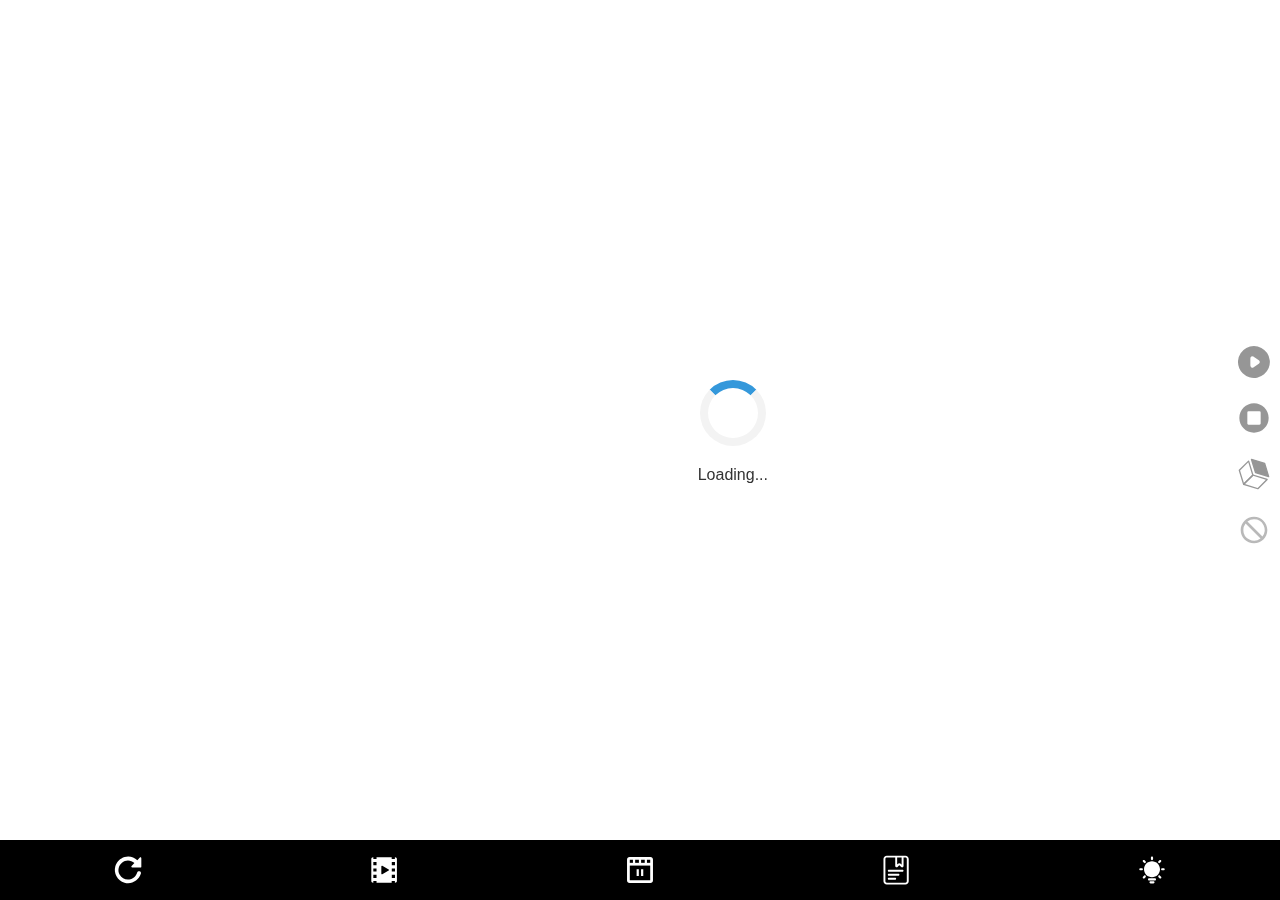
<file: index.html>
<!DOCTYPE html>
<html>
	<head>
		<meta charset="utf-8" />
		<meta name="viewport" content="width=device-width,initial-scale=1.0,maximum-scale=1.0,user-scalable=no" />
		<link href="css/common.css" rel="stylesheet" type="text/css" />
		<script src="https://laozicloud-sdk.obs.cn-east-2.myhuaweicloud.com:443/h5/app.js" id="AMRT"></script>
		<script src="https://laozicloud-sdk.obs.myhuaweicloud.com:443/libs/dat.gui.min.js"></script>
		<script src="https://waibu-demo.obs.cn-east-2.myhuaweicloud.com:443/lib/message.min.js"></script>
		<title></title>
	</head>
	<body>
		<div id="container1">
			<div id="loader-container">
				<div class="loader"></div>
				<p>Loading...</p>
			</div>
			<div id="main">
			        <div class="top-bar"></div>
			        <div class="fixed-div">
			            <div id="container"></div> <!-- 3D模型将自动居中 -->
			        </div>
			    </div>
			    
			    <!-- 侧边栏按钮 -->
			    <div class="side-bar">
			        <div class="s1" onclick="chai()"></div>
			        <div class="s2" onclick="stopchai()"></div>
			        <div class="s3" onclick="tuodong()"></div>
			        <div class="s4" onclick="stoptuo()"></div>
			    </div>
			</div>
			<div>
				<!-- 这个div只是为了让side-bar在剩余的空间居中，用space-between -->
			</div>
		</div>
		<div id="nav">
			<div class="nav-item n1" onclick="fuyuan()">
				<div></div>
			</div>
			<div class="nav-item n2" onclick="donghua()">
				<div></div>
			</div>
			<div class="nav-item n3" onclick="donghuast()"">
				<div></div>
			</div>
			<div class=" nav-item n4" onclick="info()">
				<div></div>
			</div>
			<div class="nav-item n5" onclick="attion()">
				<div></div>
			</div>
		</div>
		</div>
	</body>
	<script>
		const param = {
			appkey: 'oDynSaXKLAtv',
			appsecret: 'ZqjxMn41sF93yEgbieQDUlRK8ILcoYP6'
		}  //获取模型密钥
		
		const viewer = new AMRT.Viewer('container', /*容器dom或者dom对应的id*/ param)
		
		if (/iPhone|iPad/i.test(navigator.userAgent)) {
		    viewer.textureQuality = 0.5;
		}  //对于ios设备的加速
		
		window.addEventListener('resize', function() {
		    if (viewer) {
		        viewer.resize();
		        const container = document.getElementById('container');
		        const minDimension = Math.min(window.innerWidth, window.innerHeight - 60);
		        // 增大尺寸系数从0.9调整为0.95
		        const size = Math.min(minDimension * 0.95, 900); // 最大尺寸增加到900px
		        container.style.width = `${size}px`;
		        container.style.height = `${size}px`;
		    }
		});
		// 在控制台检查是否超出视口
		console.log(
		    document.getElementById('container').getBoundingClientRect().left
		);
		
		
		// 初始化时触发一次
		setTimeout(() => window.dispatchEvent(new Event('resize')), 0);  //3D容器自适应


		viewer.addEventListener(AMRT.Event.MODEL_UPDATE, () => {
			console.log('update')
		})

		viewer.sceneManager.backgroundVisible = false //不显示背景
		
		const model = viewer.loadModel('1800498263045050368', {
			background: false ,
			quality: 'medium',  // 降低初始加载质量
			progressive: true   ,// 启用渐进式加载
			onProgress: pct => console.log('当前加载进度', pct),
			onError: error => console.log('模型加载失败', error),
			onLoad: function hideDiv() {
				document.getElementById("loader-container").style.display = "none";
		        // 标注豆仓
		        viewer.hotSpotManager.addMarker({
		            position: {x: -0.06357233611822322, y:  0.5793710929719967, z: 0.08338902000493052},  // 3D坐标（需根据模型调整）
		            element: createLabelElement('豆仓', '#FF5722'),  // 自定义标签样式
		            onClick: () => Qmsg.success('点击豆仓')  // 点击事件
		                });
		        
		                // 标注水箱
		        viewer.hotSpotManager.addMarker({
		            position: {x: 0.1464924580463717, y: 0.3793710929719967, z: -0.22615221174773895},
		            element: createLabelElement('水箱', '#2196F3'),
		            persistent: true  // 始终显示，不随视角变化消失
		                });
		        },
				})
				
		function createLabelElement(text, color) {
		    const label = document.createElement('div');
		    label.className = 'model-label';
		    label.innerHTML = `
		        <div class="label-text" style="background: ${color}">${text}</div>
		        <div class="label-arrow" style="border-top-color: ${color}"></div>
		    `;
		    return label;
		}

		

		function chai() {  //播放模型拆分动画
				model.exploding.play({
					time: 2500, //动画时长  默认3000
					loop: 1, //循环次数
					onComplete: () => {
						console.log('onComplete');
					}
				})
		}
		
		function stopchai() {model.exploding.stop()} //停止拆分动画播放
		
		function tuodong() {
			viewer.operator.enabled = true //启用模型操作工具
			viewer.operator.enableDrag = true //启用拖动功能
		}
		
		function stoptuo() {
			viewer.operator.enabled = false //启用模型操作工具
			viewer.operator.enableDrag = false //启用拖动功能
			console.log("ok!")
		}
		
		function fuyuan() {viewer.operator.restore()}  //复原模型

		function donghua() {model.animation.play()}  //模型动画开始播放

		function donghuast() {model.animation.stop()}  //模型动画停止播放

		function info() {
			window.open("info_fixed_v2.html")
		}
		
		function attion() {
			window.open("attion.html")
		}
	</script>

</html>
</file>
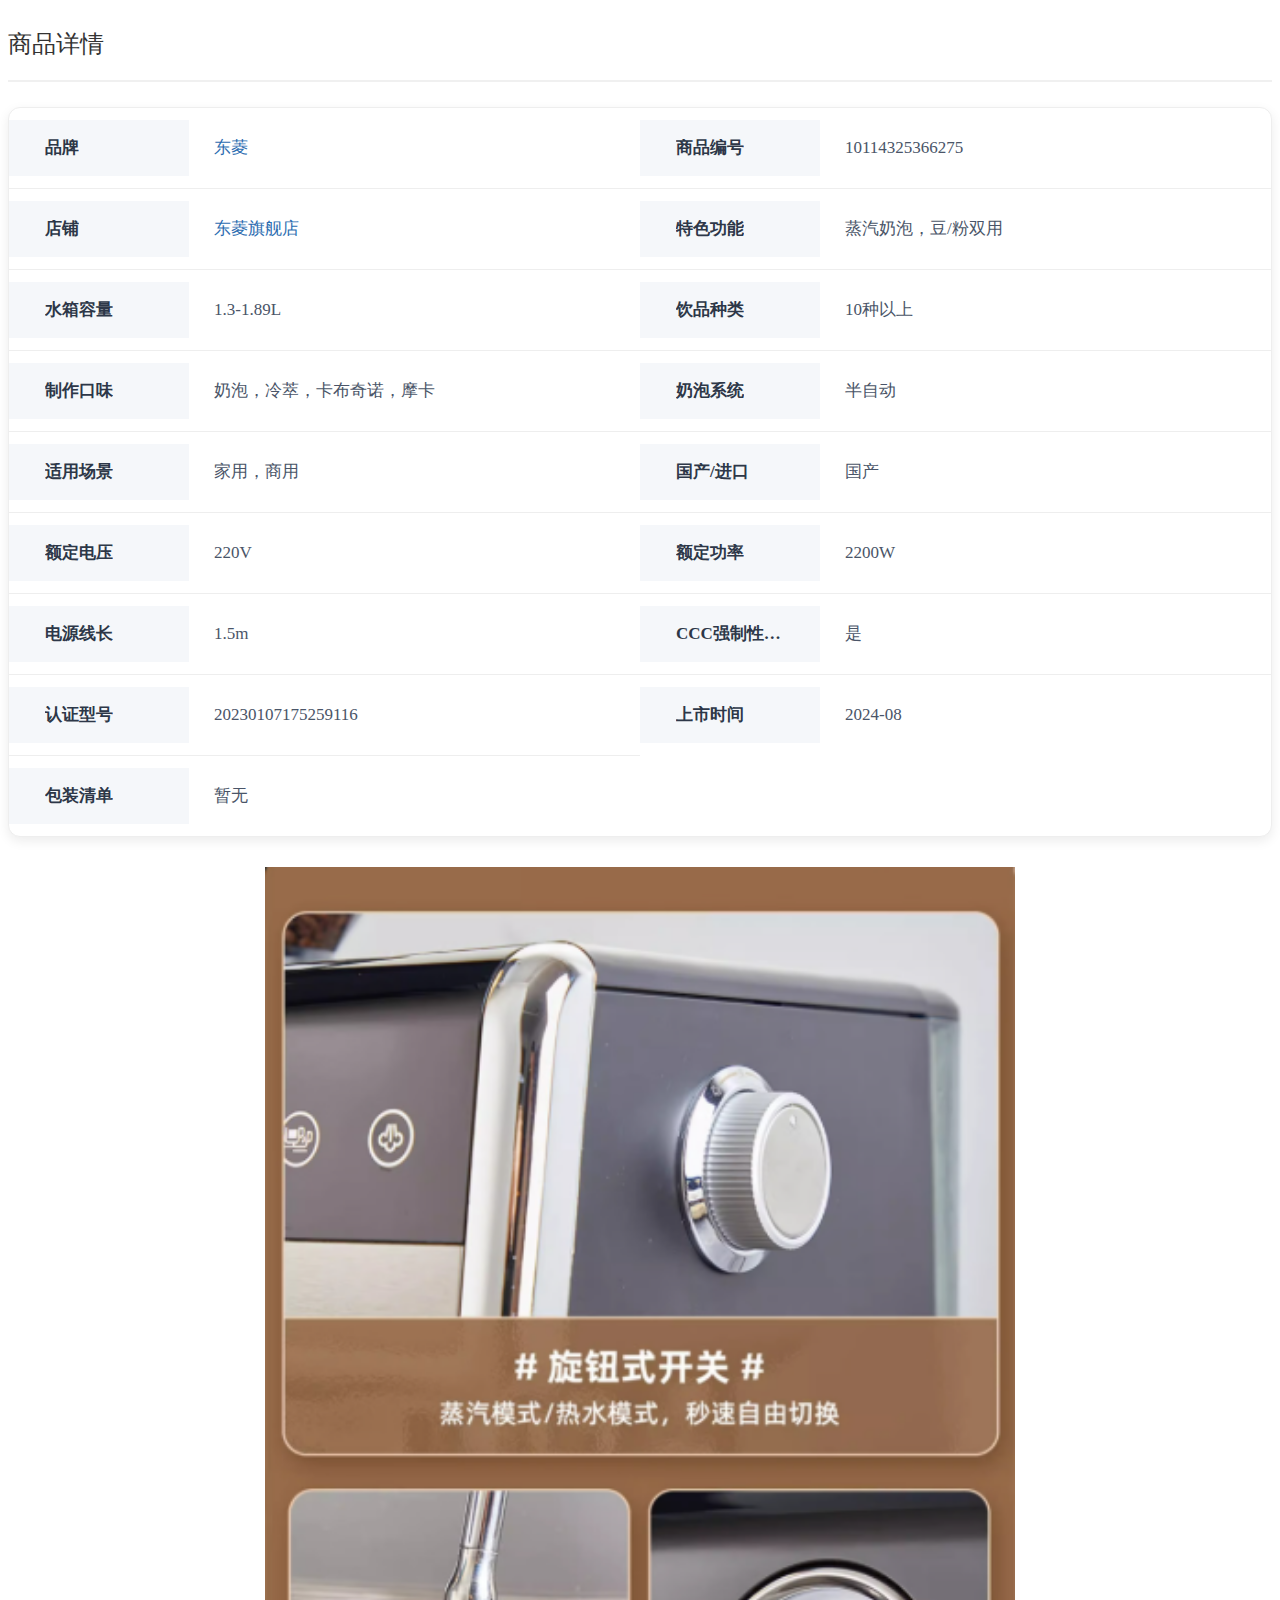
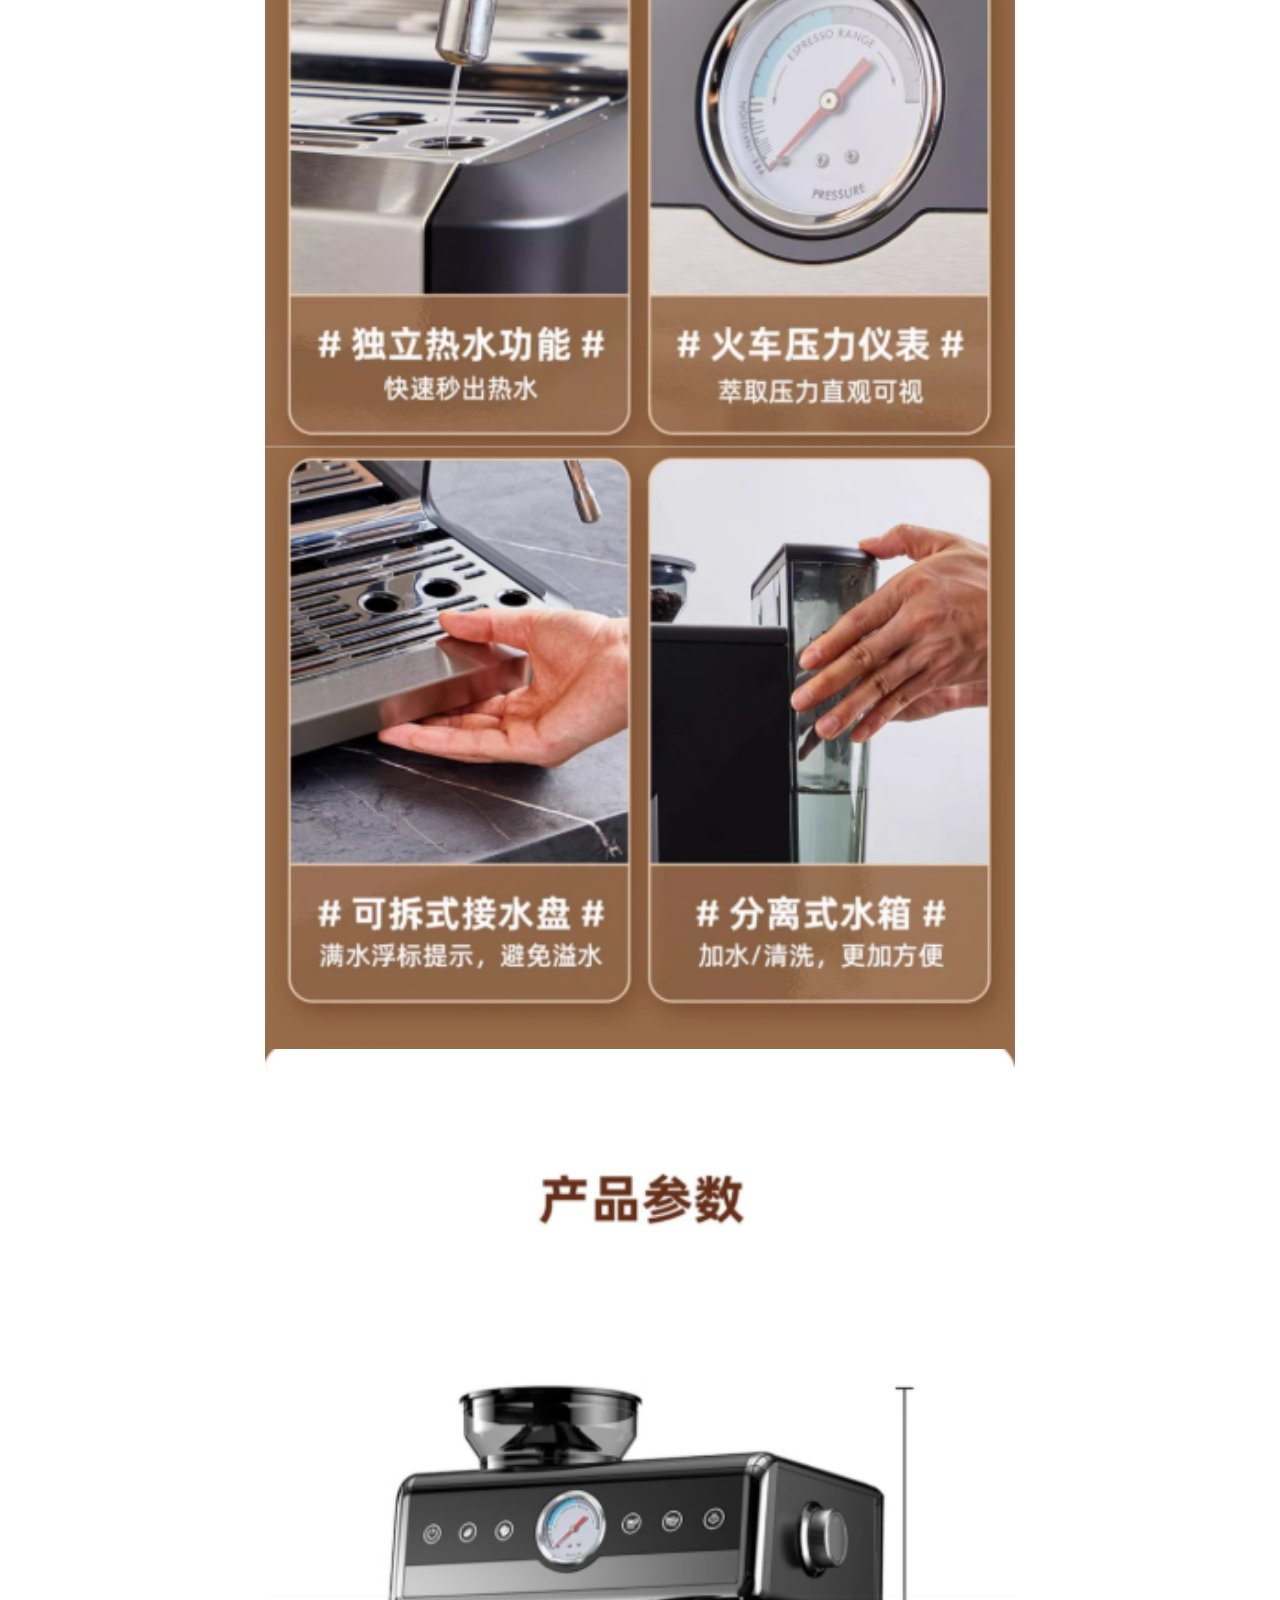
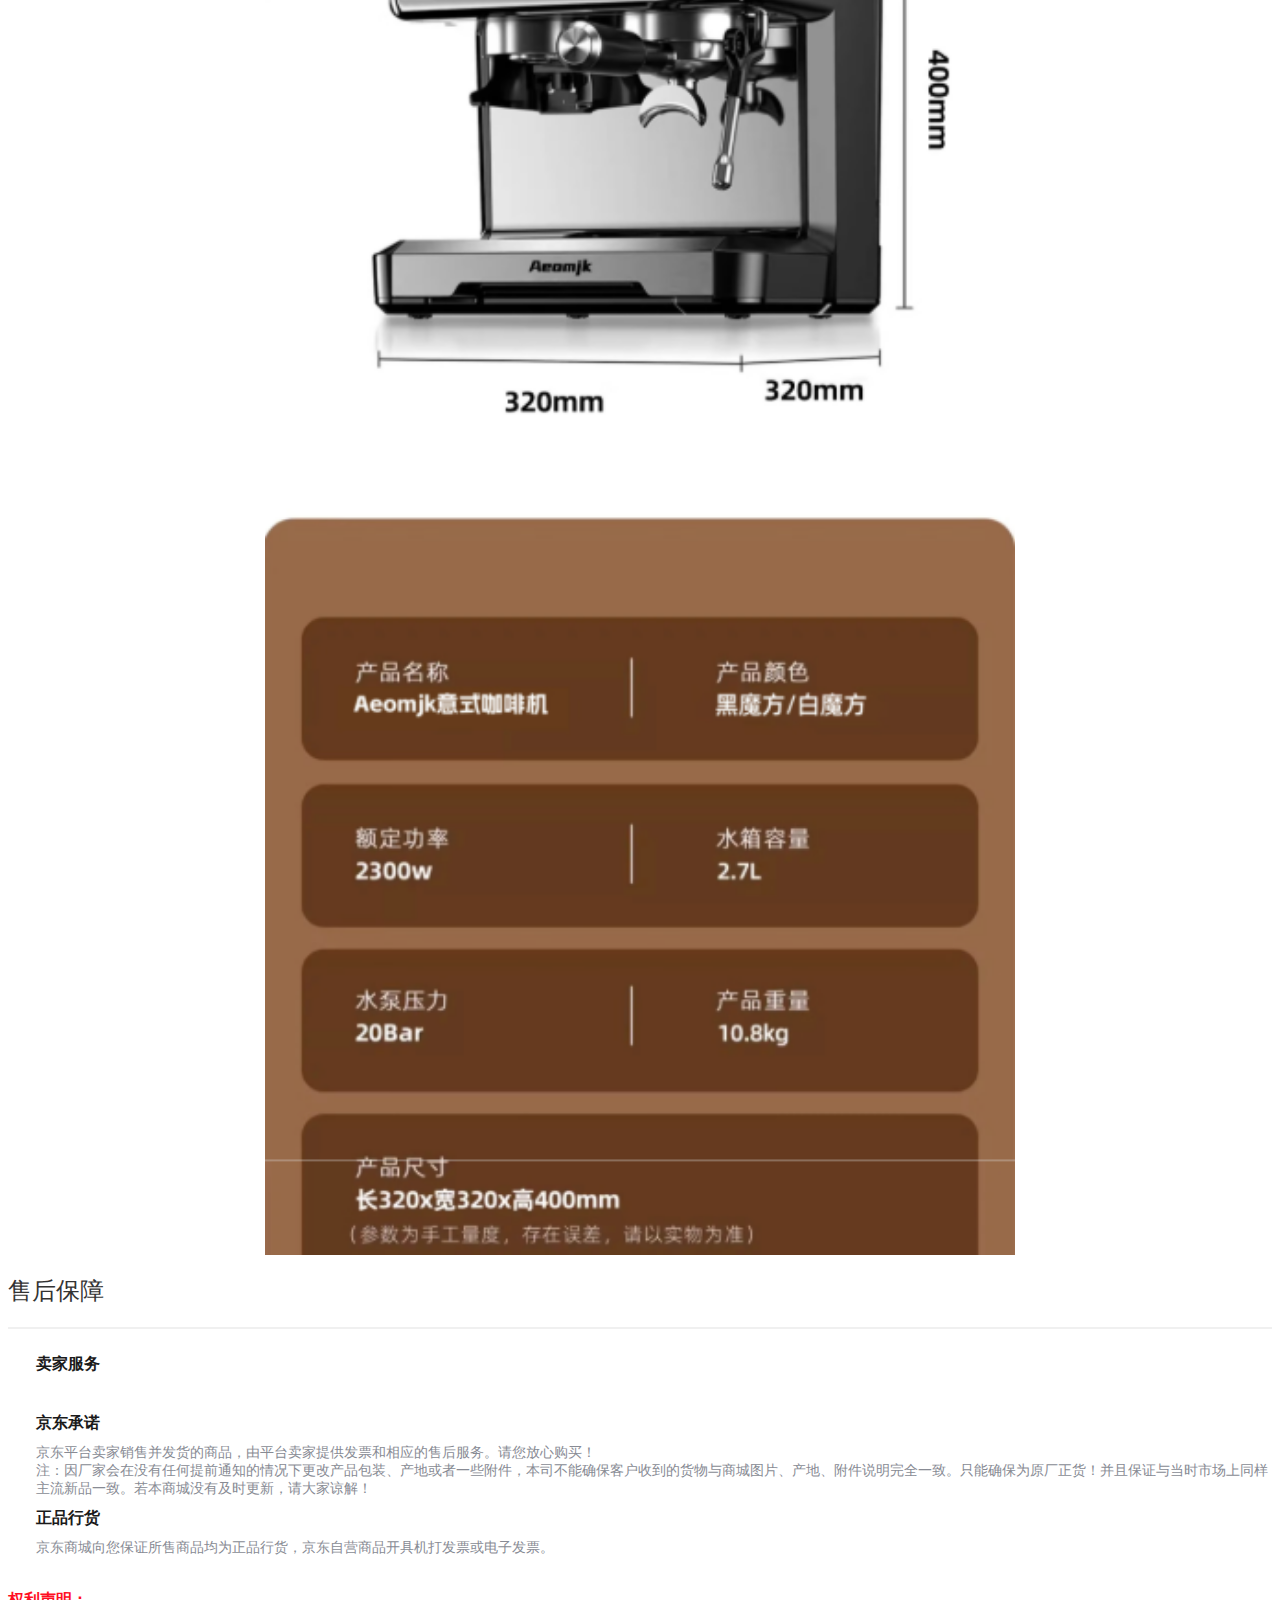
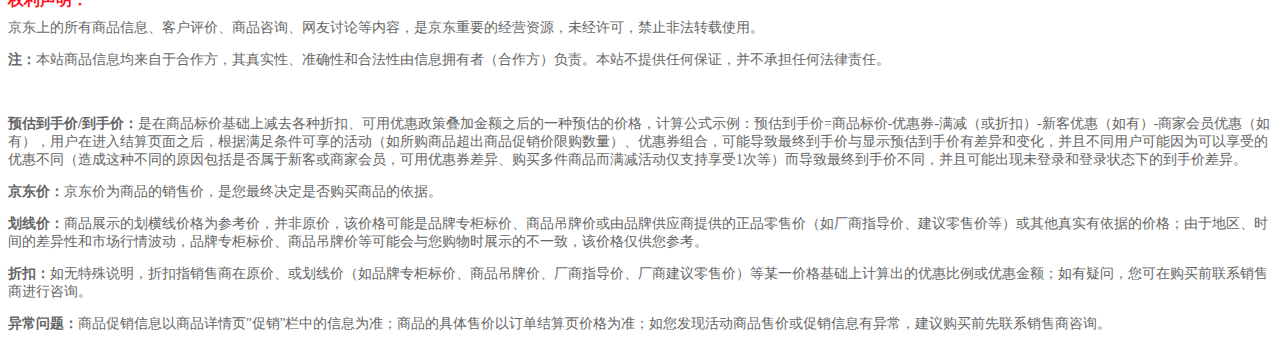
<file: info_fixed_v2.html>
<!DOCTYPE html>
<html>
	<head>
		<meta charset="utf-8">
		<meta name="viewport" content="width=device-width, initial-scale=1.0">
		<title>产品说明书</title>

		<style>
			/* 商品基础信息表格（两列） */
			.goods-base {
				display: grid;
				grid-template-columns: repeat(2, 1fr);
				width: 100%;
				background: #fff;
				border: 1px solid #eee;
				border-radius: 12px;
				box-shadow: 0 4px 12px rgba(0, 0, 0, 0.08);
				overflow: hidden;
				box-sizing: border-box;
			}

			.goods-base .item {
				display: flex;
				align-items: center;
				padding: 12px 0;
				border-bottom: 1px solid #eee;
			}

			.goods-base .item:nth-last-child(1),
			.goods-base .item:nth-last-child(2) {
				border-bottom: none;
			}

			.goods-base .flex-center {
				flex: 0 0 140px;
				padding: 0 20px;
				background: #f5f7fa;
				font-weight: 600;
				color: #2d3748;
				white-space: nowrap;
				overflow: hidden;
				text-overflow: ellipsis;
			}

			.goods-base .adaptive {
				flex: 1;
				padding: 0 20px;
				color: #4a5568;
				font-size: 17px;
				white-space: nowrap;
				overflow: hidden;
				text-overflow: ellipsis;
			}

			/* 手机屏幕下微调 */
			@media (max-width: 768px) {
				.goods-base .flex-center {
					flex: 0 0 120px;
					padding: 0 10px;
				}

				.goods-base .adaptive {
					padding: 0 10px;
					font-size: 15px;
				}
			}

			/* 图片容器基础样式 */
			.wrap-scale,
			.ssd-module-wrap,
			.ssd-module-wrap .ssd-module {
				width: 750px !important; /* 固定宽度为750px */
				margin: 0 auto !important; /* 居中显示 */
				background-size: 100% auto !important; /* 宽度100%，高度自适应 */
				background-repeat: no-repeat !important;
				background-position: center top !important;
			}

			/* 移除之前的固定比例设置 */
			.ssd-module-wrap .ssd-module::before {
				display: none;
			}

			/* 普通img标签响应式 */
			img {
				display: block;
				width: 750px !important; /* 固定宽度为750px */
				height: auto !important; /* 高度自适应 */
				margin: 0 auto; /* 居中显示 */
			}

			/* 正文容器修正 */
			.detail-content {
				transform: none !important;
				width: 750px !important;
				margin: 0 auto !important;
			}

			/* 所有 SSD 模块背景图样式 */
			.ssd-module-wrap .ssd-module {
				width: 750px !important;
				background-size: 100% auto !important;
				background-position: center top !important;
				margin: 0 auto !important;
				padding: 0 !important;
			}

			/* 移动端适配 */
			@media (max-width: 768px) {
				.wrap-scale,
				.ssd-module-wrap,
				.ssd-module-wrap .ssd-module,
				.detail-content,
				img {
					width: 100% !important; /* 移动端下宽度100% */
					max-width: 750px !important; /* 最大宽度限制 */
				}
			}
		</style>

	</head>
	<div data-tab="item">
		<div class="module-title">商品详情</div>
		<div class="goods-base">
			<div class="item">
				<div class="flex-center">
					<div class="name">品牌</div>
				</div>
				<div class="adaptive">
					<div class="text">
						<a href="//mall.jd.com/index-930895.html?from=pc"
							clstag="shangpin|keycount|product|pinpai_1" target="_blank">东菱</a>
					</div>
				</div>
			</div>
			<div class="item">
				<div class="flex-center">
					<div class="name">商品编号</div>
				</div>
				<div class="adaptive">
					<div class="text">
						10114325366275 </div>
				</div>
			</div>
			<div class="item">
				<div class="flex-center">
					<div class="name">店铺</div>
				</div>
				<div class="adaptive">
					<div class="text">
						<a href="//mall.jd.com/index-930895.html?from=pc" target="_blank">东菱旗舰店</a>
					</div>
				</div>
			</div>
			<div class="item">
				<div class="flex-center">
					<div class="name">特色功能</div>
				</div>
				<div class="adaptive">
					<div class="text">
						蒸汽奶泡，豆/粉双用</div>
				</div>
			</div>
			<div class="item">
				<div class="flex-center">
					<div class="name">水箱容量</div>
				</div>
				<div class="adaptive">
					<div class="text">
						1.3-1.89L </div>
				</div>
			</div>
			<div class="item">
				<div class="flex-center">
					<div class="name">饮品种类</div>
				</div>
				<div class="adaptive">
					<div class="text">
						10种以上 </div>
				</div>
			</div>
			<div class="item">
				<div class="flex-center">
					<div class="name">制作口味</div>
				</div>
				<div class="adaptive">
					<div class="text">
						奶泡，冷萃，卡布奇诺，摩卡 </div>
				</div>
			</div>
			<div class="item">
				<div class="flex-center">
					<div class="name">奶泡系统</div>
				</div>
				<div class="adaptive">
					<div class="text">
						半自动 </div>
				</div>
			</div>
			<div class="item">
				<div class="flex-center">
					<div class="name">适用场景</div>
				</div>
				<div class="adaptive">
					<div class="text">
						家用，商用 </div>
				</div>
			</div>
			<div class="item">
				<div class="flex-center">
					<div class="name">国产/进口</div>
				</div>
				<div class="adaptive">
					<div class="text">
						国产 </div>
				</div>
			</div>
			<div class="item">
				<div class="flex-center">
					<div class="name">额定电压</div>
				</div>
				<div class="adaptive">
					<div class="text">
						220V </div>
				</div>
			</div>
			<div class="item">
				<div class="flex-center">
					<div class="name">额定功率</div>
				</div>
				<div class="adaptive">
					<div class="text">
						2200W </div>
				</div>
			</div>
			<div class="item">
				<div class="flex-center">
					<div class="name">电源线长</div>
				</div>
				<div class="adaptive">
					<div class="text">
						1.5m </div>
				</div>
			</div>
			<div class="item">
				<div class="flex-center">
					<div class="name">CCC强制性认证</div>
				</div>
				<div class="adaptive">
					<div class="text">
						是 </div>
				</div>
			</div>
			<div class="item">
				<div class="flex-center">
					<div class="name">认证型号</div>
				</div>
				<div class="adaptive">
					<div class="text">
						20230107175259116 </div>
				</div>
			</div>
			<div class="item">
				<div class="flex-center">
					<div class="name">上市时间</div>
				</div>
				<div class="adaptive">
					<div class="text">
						2024-08 </div>
				</div>
			</div>
			<div class="exclusive-row item">
				<div class="flex-center">
					<div class="name">包装清单</div>
				</div>
				<div class="adaptive">
					<div class="text">
						暂无 </div>
				</div>
			</div>
		</div>
		<div id="img-text-warp">
			
									<style>
										.module-title {
											font-size: 24px;
											color: #333;
											padding: 20px 0;
											border-bottom: 2px solid #f0f0f0;
											margin-bottom: 25px;
										}

										.goods-base {
											display: flex;
											flex-wrap: wrap;
											background: #fff;
											border-radius: 12px;
											box-shadow: 0 4px 12px rgba(0, 0, 0, 0.08);
											overflow: hidden;
											margin-bottom: 30px;
											border: 1px solid #eee;
										}

										.goods-base .item {
											display: flex;
											height: 56px;
											width: 50%;
											align-items: center;
											transition: background 0.3s ease;
										}

										.goods-base .item:hover {
											background: #f8f9fa;
										}

										.goods-base .adaptive a {
											color: #2b6cb0;
											text-decoration: none;
											transition: color 0.3s;
										}

										.goods-base .adaptive a:hover {
											color: #1a4f8b;
											text-decoration: underline;
										}

										/* 响应式适配 */
										@media (max-width: 768px) {
											.goods-base .item {
												width: 100%;
												height: auto;
												padding: 12px 0;
											}

											.goods-base .flex-center {
												width: 120px;
												padding: 0 15px;
											}

											.goods-base .adaptive {
												padding: 0 15px;
											}
										}

										.goods-base .flex-center {
											display: flex;
											align-items: center;
											width: 140px;
											background: #f5f7fa;
											height: 100%;
											padding: 0 20px;
											font-weight: 600;
											color: #2d3748;
										}

										.goods-base .adaptive {
											flex: 1;
											padding: 0 25px;
											font-size: 17px;
											color: #4a5568;
											line-height: 1.5;
										}

										.goods-base .name {
											margin: 0 4px 0 16px;
											font-weight: 600;
											font-size: 17px;
											display: -webkit-box;
											overflow: hidden;
											text-overflow: ellipsis;
											-webkit-line-clamp: 2;
											-webkit-box-orient: vertical;
											line-height: 18px;
											position: relative;
										}

										.goods-base .exclusive-row {
											width: 100%;
											border-bottom: none;
										}

										.serve-agree-bd {
											margin-bottom: 24px;
										}

										#state {
											font-size: 14px;
											line-height: 18px;
										}

										#state strong {
											color: #ff0f23;
											font-size: 16px;
											margin-bottom: 10px;
										}

										.serve-agree-bd dt i {
											display: inline-block;
											width: 20px;
											height: 20px;
											margin-right: 8px;
											background: url(https://img14.360buyimg.com/imagetools/jfs/t1/256217/21/11772/764/67820d15F6f744ce2/1c142ba9d43c7b7b.png) left top / 100% 100% no-repeat;
										}

										.serve-agree-bd dt {
											display: flex;
											align-items: center;
											font-size: 16px;
											font-weight: 600;
											color: #1a1a1a;
										}

										.serve-agree-bd dd {
											display: block;
											padding: 10px 0;
											margin-left: 28px;
											font-size: 14px;
											color: #888b94;
											line-height: 18px;
										}

										.goods {
											margin-bottom: 0;
										}

										.item-detail-copyright strong,
										.item-warnning,
										.nav-qrcode .icon-qr {
											display: inline-block;
										}

										.ssd-module-wrap {
											position: relative;
											margin: 0 auto;
											width: 750px;
											text-align: left;
											background-color: #fff
										}

										.ssd-module-wrap .ssd-module,
										.ssd-module-wrap .ssd-module-heading {
											width: 750px;
											position: relative;
											overflow: hidden
										}

										.ssd-module-wrap .ssd-floor-activity {
											max-height: 380px;
											overflow: hidden
										}

										.ssd-module-wrap .ssd-floor-shopPrior {
											max-height: 900px;
											overflow: hidden
										}

										.ssd-module-wrap .ssd-floor-authorize {
											max-height: 300px;
											overflow: hidden
										}

										.ssd-module-wrap .ssd-floor-reminder {
											max-height: 4000px;
											overflow: hidden
										}

										.ssd-module-wrap .ssd-module {
											background-repeat: no-repeat;
											background-position: left top;
											background-size: 100% 100%
										}

										.ssd-module-wrap .ssd-module-heading {
											background-repeat: no-repeat;
											background-position: left center;
											background-size: 100% 100%
										}

										.ssd-module-wrap .ssd-module-heading .ssd-module-heading-layout {
											display: inline-block
										}

										.ssd-module-wrap .ssd-module-heading .ssd-widget-heading-ch {
											float: left;
											display: inline-block;
											margin: 0 6px 0 15px;
											height: 100%
										}

										.ssd-module-wrap .ssd-module-heading .ssd-widget-heading-en {
											float: left;
											display: inline-block;
											margin: 0 15px 0 6px;
											height: 100%
										}

										.ssd-module-wrap .ssd-widget-circle,
										.ssd-module-wrap .ssd-widget-line,
										.ssd-module-wrap .ssd-widget-pic,
										.ssd-module-wrap .ssd-widget-rectangle,
										.ssd-module-wrap .ssd-widget-table,
										.ssd-module-wrap .ssd-widget-text,
										.ssd-module-wrap .ssd-widget-triangle {
											position: absolute;
											overflow: hidden
										}

										.ssd-module-wrap .ssd-widget-rectangle {
											box-sizing: border-box;
											-moz-box-sizing: border-box;
											-webkit-box-sizing: border-box
										}

										.ssd-module-wrap .ssd-widget-triangle svg {
											width: 100%;
											height: 100%
										}

										.ssd-module-wrap .ssd-widget-table table {
											width: 100%;
											height: 100%
										}

										.ssd-module-wrap .ssd-widget-table td {
											position: relative;
											white-space: pre-line;
											word-break: break-all
										}

										.ssd-module-wrap .ssd-widget-pic img {
											display: block;
											width: 100%;
											height: 100%
										}

										.ssd-module-wrap .ssd-widget-text {
											line-height: 1.5;
											word-break: break-all
										}

										.ssd-module-wrap .ssd-widget-text span {
											display: block;
											overflow: hidden;
											width: 100%;
											height: 100%;
											padding: 0;
											margin: 0;
											word-break: break-all;
											word-wrap: break-word;
											white-space: normal
										}

										.ssd-module-wrap .ssd-widget-link {
											position: absolute;
											left: 0;
											top: 0;
											width: 100%;
											height: 100%;
											background: 0 0;
											z-index: 100
										}

										.ssd-module-wrap .ssd-cell-text {
											position: absolute;
											top: 0;
											left: 0;
											right: 0;
											width: 100%;
											height: 100%;
											overflow: auto
										}

										.ssd-module-wrap .ssd-show {
											display: block
										}

										.ssd-module-wrap .ssd-hide {
											display: none
										}

									
									</style>
							<div>
								<img src="img/ininfofo.png"/>
								<img src ="img/info.png" />
								</div>
	</div>
	<div class="module-title">售后保障</div>
	<div class="m m-content guarantee" id="guarantee">

		<div class="mc">
			<div class="item-detail item-detail-copyright">
				<div class="serve-agree-bd">
					<dl>
						<dt>
							<i class="goods"></i>
							<strong>卖家服务</strong>
						</dt>
						<dd>
							<div id="zhibaoqi" class="zbxx">
							</div> <br>
						</dd>
						<dt>
							<i class="goods"></i>
							<strong>京东承诺</strong>
						</dt>
						<dd>
							京东平台卖家销售并发货的商品，由平台卖家提供发票和相应的售后服务。请您放心购买！<br>
							注：因厂家会在没有任何提前通知的情况下更改产品包装、产地或者一些附件，本司不能确保客户收到的货物与商城图片、产地、附件说明完全一致。只能确保为原厂正货！并且保证与当时市场上同样主流新品一致。若本商城没有及时更新，请大家谅解！
						</dd>
						<dt>
							<i class="goods"></i><strong>
								正品行货 </strong>
						</dt>
						<dd>京东商城向您保证所售商品均为正品行货，京东自营商品开具机打发票或电子发票。</dd>
					</dl>
				</div>
				<div id="state" style="color: rgb(102, 102, 102);">
					<strong
						style="font-size: 16px;margin-bottom: 10px;">权利声明：</strong><br>京东上的所有商品信息、客户评价、商品咨询、网友讨论等内容，是京东重要的经营资源，未经许可，禁止非法转载使用。
					<p><b>注：</b>本站商品信息均来自于合作方，其真实性、准确性和合法性由信息拥有者（合作方）负责。本站不提供任何保证，并不承担任何法律责任。</p>
					<br>
					<p><b>预估到手价/到手价：</b>是在商品标价基础上减去各种折扣、可用优惠政策叠加金额之后的一种预估的价格，计算公式示例：预估到手价=商品标价-优惠券-满减（或折扣）-新客优惠（如有）-商家会员优惠（如有），用户在进入结算页面之后，根据满足条件可享的活动（如所购商品超出商品促销价限购数量）、优惠券组合，可能导致最终到手价与显示预估到手价有差异和变化，并且不同用户可能因为可以享受的优惠不同（造成这种不同的原因包括是否属于新客或商家会员，可用优惠券差异、购买多件商品而满减活动仅支持享受1次等）而导致最终到手价不同，并且可能出现未登录和登录状态下的到手价差异。
					</p>
					<p><b>京东价：</b>京东价为商品的销售价，是您最终决定是否购买商品的依据。</p>
					<p><b>划线价：</b>商品展示的划横线价格为参考价，并非原价，该价格可能是品牌专柜标价、商品吊牌价或由品牌供应商提供的正品零售价（如厂商指导价、建议零售价等）或其他真实有依据的价格；由于地区、时间的差异性和市场行情波动，品牌专柜标价、商品吊牌价等可能会与您购物时展示的不一致，该价格仅供您参考。
					</p>
					<p><b>折扣：</b>如无特殊说明，折扣指销售商在原价、或划线价（如品牌专柜标价、商品吊牌价、厂商指导价、厂商建议零售价）等某一价格基础上计算出的优惠比例或优惠金额；如有疑问，您可在购买前联系销售商进行咨询。
					</p>
					<p><b>异常问题：</b>商品促销信息以商品详情页"促销"栏中的信息为准；商品的具体售价以订单结算页价格为准；如您发现活动商品售价或促销信息有异常，建议购买前先联系销售商咨询。</p>
				</div>
			</div>
		</div>
	</div>
	</div>
</html>
</file>
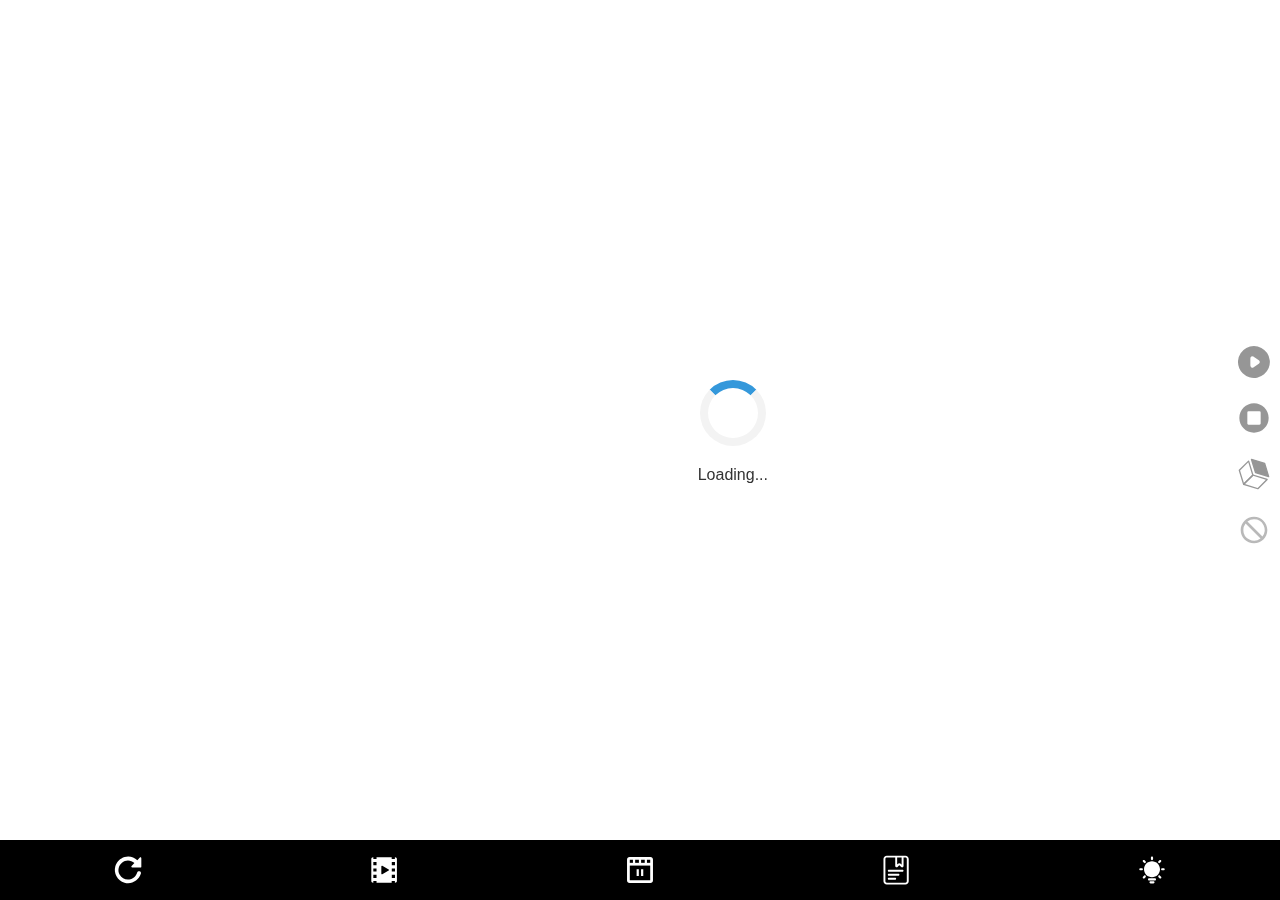
<file: test.html>
<!DOCTYPE html>
<html>
	<head>
		<meta charset="utf-8" />
		<meta name="viewport" content="width=device-width,initial-scale=1.0,maximum-scale=1.0,user-scalable=no" />
		<link href="css/common.css" rel="stylesheet" type="text/css" />
		<script src="https://laozicloud-sdk.obs.cn-east-2.myhuaweicloud.com:443/h5/app.js" id="AMRT"></script>
		<script src="https://laozicloud-sdk.obs.myhuaweicloud.com:443/libs/dat.gui.min.js"></script>
		<script src="https://waibu-demo.obs.cn-east-2.myhuaweicloud.com:443/lib/message.min.js"></script>
		<title></title>
	</head>
	<body>
		<div id="container1">
			<div id="loader-container">
				<div class="loader"></div>
				<p>Loading...</p>
			</div>
			<div id="main">
			        <div class="top-bar"></div>
			        <div class="fixed-div">
			            <div id="container"></div> <!-- 3D模型将自动居中 -->
			        </div>
			    </div>
			    
			    <!-- 侧边栏按钮 -->
			    <div class="side-bar">
			        <div class="s1" onclick="chai()"></div>
			        <div class="s2" onclick="stopchai()"></div>
			        <div class="s3" onclick="tuodong()"></div>
			        <div class="s4" onclick="stoptuo()"></div>
			    </div>
			</div>
			<div>
				<!-- 这个div只是为了让side-bar在剩余的空间居中，用space-between -->
			</div>
		</div>
		<div id="nav">
			<div class="nav-item n1" onclick="fuyuan()">
				<div></div>
			</div>
			<div class="nav-item n2" onclick="donghua()">
				<div></div>
			</div>
			<div class="nav-item n3" onclick="donghuast()"">
				<div></div>
			</div>
			<div class=" nav-item n4" onclick="info()">
				<div></div>
			</div>
			<div class="nav-item n5" onclick="attion()">
				<div></div>
			</div>
		</div>
		</div>
	</body>
	<script>
		const param = {
			appkey: 'oDynSaXKLAtv',
			appsecret: 'ZqjxMn41sF93yEgbieQDUlRK8ILcoYP6'
		}  //获取模型密钥
		
		const viewer = new AMRT.Viewer('container', /*容器dom或者dom对应的id*/ param)
		
		if (/iPhone|iPad/i.test(navigator.userAgent)) {
		    viewer.textureQuality = 0.5;
		}  //对于ios设备的加速
		
		window.addEventListener('resize', function() {
		    if (viewer) {
		        viewer.resize();
		        const container = document.getElementById('container');
		        const minDimension = Math.min(window.innerWidth, window.innerHeight - 60);
		        // 增大尺寸系数从0.9调整为0.95
		        const size = Math.min(minDimension * 0.95, 900); // 最大尺寸增加到900px
		        container.style.width = `${size}px`;
		        container.style.height = `${size}px`;
		    }
		});
		// 在控制台检查是否超出视口
		console.log(
		    document.getElementById('container').getBoundingClientRect().left
		);
		
		
		// 初始化时触发一次
		setTimeout(() => window.dispatchEvent(new Event('resize')), 0);  //3D容器自适应


		viewer.addEventListener(AMRT.Event.MODEL_UPDATE, () => {
			console.log('update')
		})

		// viewer.loadModel('1800498263045050368', {
		// 	background: false ,//之前的背景不启用，这一步是必要的，如果没有这一步不显示背景将不起作用
		// 	quality: 'medium',  // 降低初始加载质量
		// 	progressive: true   ,// 启用渐进式加载
		// })
		viewer.sceneManager.backgroundVisible = false //不显示背景

		// viewer.loadModel('1800498263045050368', {
		// 	background: false ,//之前的背景不启用，这一步是必要的，如果没有这一步不显示背景将不起作用
		// 	onLoad: function hideDiv() {
		// 		document.getElementById("loader-container").style.display = "none";
		// 	},
		// 	// onProgress: pct => console.log('当前加载进度', pct),
		// 	// onError: error => console.log('模型加载失败', error),
		// 	// onMatLoad: () => console.log('材质加载完成'),
		// 	// onAnimeLoad: () => console.log('动画加载完成'),
			
		// }) //加载模型的进度,只出现在控制台中，但是会出现undefined
		
		viewer.loadModel('1800498263045050368', {
			background: false ,
			quality: 'medium',  // 降低初始加载质量
			progressive: true   ,// 启用渐进式加载
			onProgress: pct => console.log('当前加载进度', pct),
			onError: error => console.log('模型加载失败', error),
			onLoad: function hideDiv() {
				document.getElementById("loader-container").style.display = "none";
		        // 标注豆仓
		        viewer.hotSpotManager.addMarker({
		            position: {x: -0.06357233611822322, y:  0.5793710929719967, z: 0.08338902000493052},  // 3D坐标（需根据模型调整）
		            element: createLabelElement('豆仓', '#FF5722'),  // 自定义标签样式
		            onClick: () => Qmsg.success('点击豆仓')  // 点击事件
		                });
		        
		                // 标注水箱
		        viewer.hotSpotManager.addMarker({
		            position: {x: 0.1464924580463717, y: 0.3793710929719967, z: -0.22615221174773895},
		            element: createLabelElement('水箱', '#2196F3'),
		            persistent: true  // 始终显示，不随视角变化消失
		                });
		        },
				})
				
		function createLabelElement(text, color) {
		    const label = document.createElement('div');
		    label.className = 'model-label';
		    label.innerHTML = `
		        <div class="label-text" style="background: ${color}">${text}</div>
		        <div class="label-arrow" style="border-top-color: ${color}"></div>
		    `;
		    return label;
		}

		const model = viewer.loadModel('1800498263045050368')

		function chai() {  //播放模型拆分动画
				model.exploding.play({
					time: 3000, //动画时长  默认3000
					loop: 1, //循环次数
					onComplete: () => {
						console.log('onComplete');
					}
				})
		}
		
		function stopchai() {model.exploding.stop()} //停止拆分动画播放
		
		function tuodong() {
			viewer.operator.enabled = true //启用模型操作工具
			viewer.operator.enableDrag = true //启用拖动功能
		}
		
		function stoptuo() {
			viewer.operator.enabled = false //启用模型操作工具
			viewer.operator.enableDrag = false //启用拖动功能
			console.log("ok!")
		}
		
		function fuyuan() {viewer.operator.restore()}  //复原模型

		function donghua() {model.animation.play()}  //模型动画开始播放

		function donghuast() {model.animation.stop()}  //模型动画停止播放

		function info() {
			window.open("info.html")
		}
		
		function attion() {
			window.open("attion.html")
		}
	</script>

</html>
</file>
<file: css/common.css>
*{
	margin: 0px;
	padding: 0px;
}
html, body {
    width: 100%;
    height: 100%;
    margin: 0;
    padding: 0;
    overflow: hidden;
}

#container1 {
    width: 100%;
    height: 100%;
    position: relative;
    display: flex;
    flex-direction: column;
}
#container {
    width: 350% !important;  /* 增大到视口的95%（原来是90%） */
    aspect-ratio: 1;
    margin: auto;
	margin-left: 0;
    transform: none;
}
.fixed-div {
    flex: 1;
    display: flex;
    justify-content: center;
    align-items: center;
    width: 100%;
    height: calc(100vh - 60px); /* 扣除底部导航栏高度 */
    overflow: hidden;
	margin-left: -4%;
}
#main{
	flex: 1;
}
.nav-item div{
	width: 2rem;
	height: 2rem;
	background-repeat: no-repeat;
	background-size: cover;
	border: none;
}
.n1 div{
	background-image: url('../img/off.svg');
}
.n2 div{
	background-image: url('../img/imgstart.svg');
}
.n3 div{
	background-image: url('../img/mvstop.svg');
}
.n4 div{
	background-image: url('../img/infoimg.svg');
}
.n5 div{
	background-image: url('../img/attension.svg');
}
#main {
    height: calc(100vh - 60px); /* 视口高度减去导航栏高度 */
    overflow: auto; /* 允许内容滚动 */
}
.top-bar{
	
}
.side-bar {
    position: fixed;
    right: 10px;
    top: 50%;
    transform: translateY(-50%);
    z-index: 1000;
}
#nav {
    position: fixed;
    bottom: 0;
    left: 0;
    width: 100%;
    height: 60px;
    background-color: black;
    display: flex;
    justify-content: space-around;
    align-items: center;
    z-index: 1000;
}
.side-bar>div{
	height: 2rem;
	width: 2rem;
	background-repeat: no-repeat;
	background-size: cover;
	margin-top: 1rem;
	margin-bottom: 1.5rem;
	opacity: 0.6;
}
.menu{
	height: 2rem;
	width: 2rem;
	margin-top: 1rem;
	margin-left: 1rem;
	background-image: url('../img/menu.svg');
	background-repeat: no-repeat;
	background-size: cover;
	opacity: 0.6;
}
.s1{
	background-image: url('../img/start.svg');
}
.s2{
	background-image: url('../img/stop.svg');
}
.s3{
	background-image: url('../img/tuodong.svg');
}
.s4{
	background-image: url('../img/stopchai.svg');
}
/* .object1 {
	width: 70px;
	height: 470px;
} */
.side-bar, #nav {
    position: fixed;
    z-index: 1000; /* 确保图标在最上层 */
}

#loader-container {
	position: fixed;
    text-align: center;
	top: 40%;
	right: 40%
}

.loader {
    border: 8px solid #f3f3f3;
    border-top: 8px solid #3498db;
    border-radius: 50%;
    width: 50px;
    height: 50px;
    animation: spin 1s linear infinite;
    margin: 20px auto;
}

@keyframes spin {
    0% { transform: rotate(0deg); }
    100% { transform: rotate(360deg); }
}

p {
    font-family: Arial, sans-serif;
    color: #333;
    font-size: 16px;
    margin-top: 10px;
}

.model-label {
    position: absolute;
    transform: translate(-50%, -100%);
    pointer-events: none;
    z-index: 100;
    display: flex;
    flex-direction: column;
    align-items: center;
}

.label-line {
    width: 2px;
    height: 40px; /* 指示线长度 */
    opacity: 0.8;
    position: relative;
}

.label-pin {
    width: 8px;
    height: 8px;
    border-radius: 50%;
    position: absolute;
    bottom: 0;
}

.label-text {
    padding: 6px 12px;
    border-radius: 16px;
    color: white;
    font-size: 14px;
    font-weight: bold;
    white-space: nowrap;
    box-shadow: 0 2px 8px rgba(0,0,0,0.2);
    margin-top: -1px; /* 连接线与文字间距 */
}

@media (max-width: 768px) {
    .label-text { font-size: 10px; }
}

[data-action] {
    cursor: pointer;
    transition: transform 0.3s;
}

[data-action]:active {
    transform: scale(0.9);
}

.model-label {
    pointer-events: auto; /* 允许标签交互 */
}
</file>
